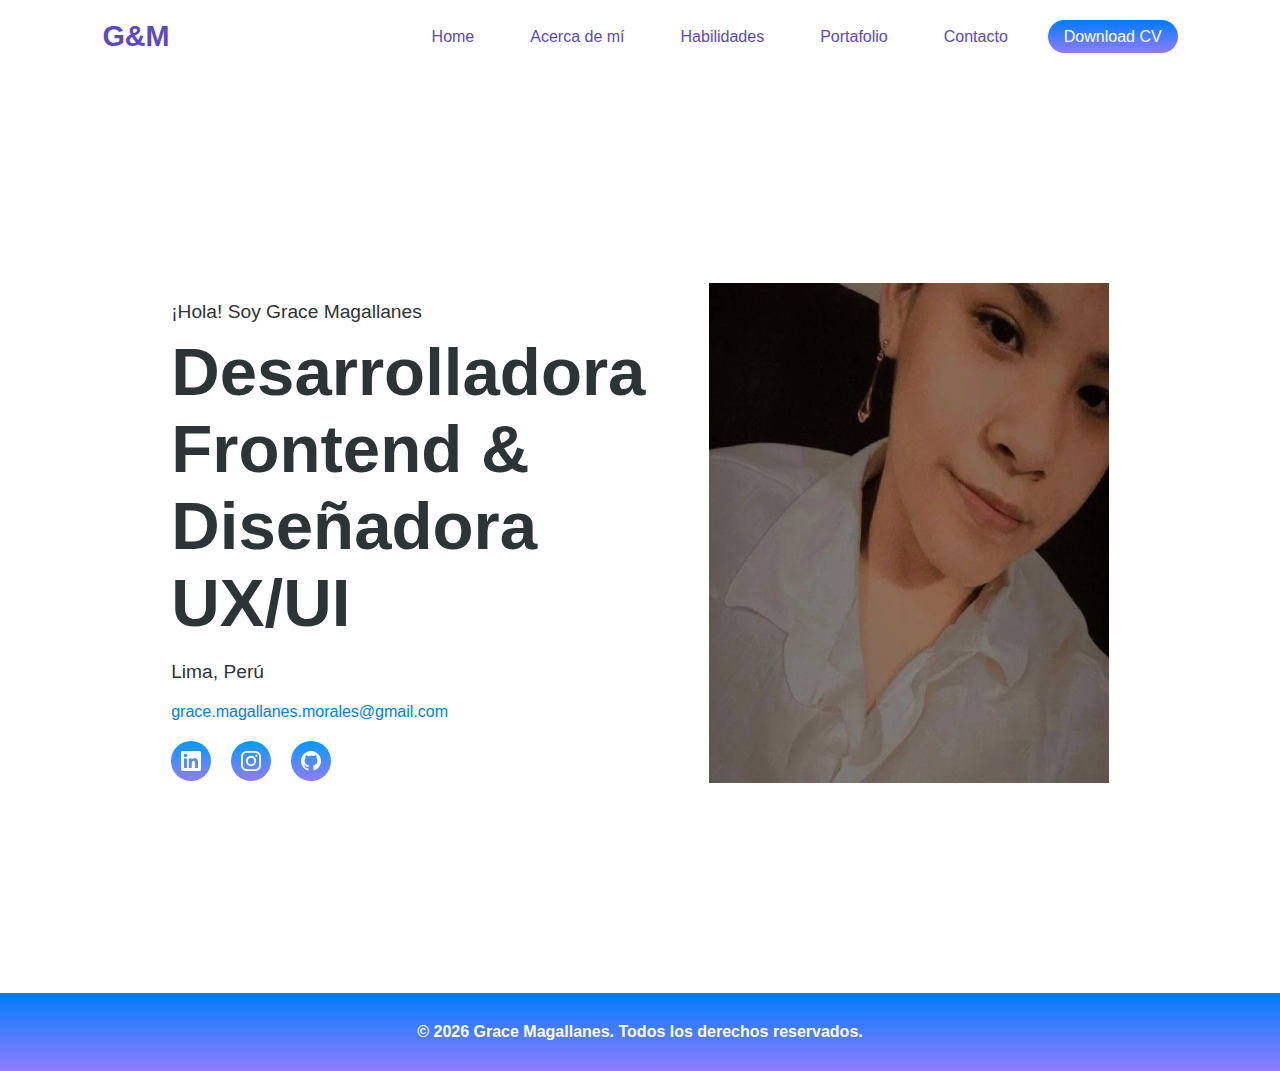
<file: index.html>
<!DOCTYPE html>
<html lang="es">
<head>
    <meta charset="UTF-8">
    <meta name="viewport" content="width=device-width, initial-scale=1.0">
    <title>Grace Magallanes - Desarrolladora Frontend y Diseñadora UX/UI en Lima</title>
    <meta name="description" content="Portafolio profesional de Grace Magallanes, desarrolladora Frontend y diseñadora UX/UI con experiencia en creación de interfaces web modernas y centradas en el usuario.">
    <meta name="keywords" content="desarrollador frontend, diseñador UX/UI, diseño web, desarrollo web, portafolio, Grace Magallanes, Lima, Perú">
    <meta name="author" content="Grace Magallanes">
    
    <!-- Open Graph / Social Media Meta Tags -->
    <meta property="og:title" content="Grace Magallanes - Desarrolladora Frontend y Diseñadora UX/UI">
    <meta property="og:description" content="Portafolio profesional de Grace Magallanes, especialista en desarrollo Frontend y diseño de experiencias de usuario.">
    <meta property="og:type" content="website">
    <meta property="og:url" content="https://www.tudominio.com">
    <!-- Preload de CSS -->
    <link rel="preload" href="CSS/style.css" as="style" onload="this.onload=null;this.rel='stylesheet'">
    <noscript><link rel="stylesheet" href="CSS/style.css"></noscript>
    
</head>
<body>
    <!-- Header con Navbar -->
    <header role="banner">
        <nav class="navbar" role="navigation" aria-label="Menú principal">
            <button class="hamburger-btn" aria-label="Menú" aria-expanded="false" aria-controls="menu-principal">
                <span class="hamburger-icon"></span>
            </button>
            <div class="logo" aria-label="Inicio">G&M</div>
            <ul class="menu" id="menu-principal">
                <li><a href="#" class="active" aria-current="page">Home</a></li>
                <li><a href="PAGES/Acercademi.html">Acerca de mí</a></li>
                <li><a href="PAGES/habilidades.html">Habilidades</a></li>
                <li><a href="PAGES/portafolio.html">Portafolio</a></li>
                <li><a href="PAGES/contacto.html">Contacto</a></li>
                <li><a href="#" class="btn-cv" download="CV-Grace-Magallanes.pdf">Download CV</a></li>
            </ul>
        </nav>
    </header>

    <!-- Sección Hero -->
    <main role="main">
        <section class="hero" aria-labelledby="hero-heading">
            <div class="hero-text">
                <p>¡Hola! Soy Grace Magallanes</p>
                <h1 id="hero-heading">Desarrolladora Frontend & Diseñadora UX/UI</h1>
                <p>Lima, Perú</p>
                <a href="mailto:grace.magallanes.morales@gmail.com" class="contact-info">grace.magallanes.morales@gmail.com</a>
                
                <div class="social-icons">
                    <a href="https://www.linkedin.com/in/grace-magallanes-morales-27a620215/" target="_blank" rel="noopener noreferrer" aria-label="Perfil de LinkedIn"><img src="ICONS/Linkedin.svg" alt="LinkedIn" width="32" height="32"></a>
                    <a href="#" target="_blank" rel="noopener noreferrer" aria-label="Perfil de Instagram"><img src="ICONS/Instagram.svg" alt="Instagram" width="32" height="32"></a>
                    <a href="#" target="_blank" rel="noopener noreferrer" aria-label="Perfil de GitHub"><img src="ICONS/Github.svg" alt="Github" width="32" height="32"></a>
                </div>
            </div>
            
            <div class="hero-image">
                <img src="IMAGENES/ImgPor.jpg" alt="Grace Magallanes, desarrolladora frontend y diseñadora UX/UI" width="400" height="500" loading="lazy">
            </div> 
        </section>
    </main>

    <!-- Footer -->
    <footer role="contentinfo">
        <p>© <span id="current-year">2025</span> Grace Magallanes. Todos los derechos reservados.</p>
    </footer>

    <script>
        document.addEventListener('DOMContentLoaded', function() {
            const hamburgerBtn = document.querySelector('.hamburger-btn');
            const menu = document.querySelector('.menu');

            hamburgerBtn.addEventListener('click', function() {
                const isExpanded = this.classList.toggle('active');
                this.setAttribute('aria-expanded', isExpanded);
                menu.classList.toggle('active');
            });
            
            // Actualizar año del copyright
            document.getElementById('current-year').textContent = new Date().getFullYear();
        });
    </script>
</body>
</html>
</file>
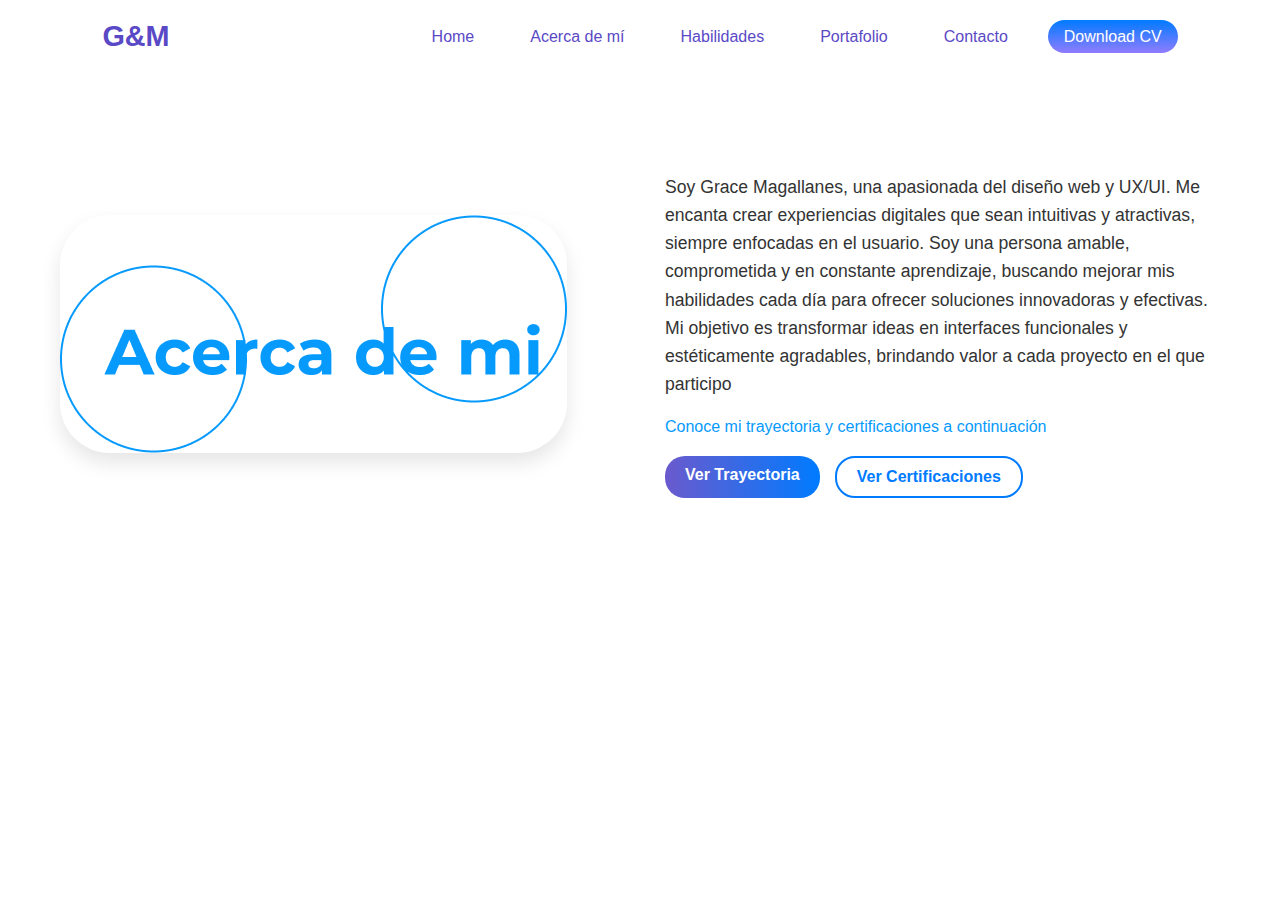
<file: PAGES/Acercademi.html>
<!DOCTYPE html>
<html lang="es">
<head>
    <meta charset="UTF-8">
    <meta name="viewport" content="width=device-width, initial-scale=1.0">
    <title>Portafolio Grace Magallanes</title>
    <meta name="description" content="Portafolio profesional">
    <meta name="keywords" content="HTML, CSS, JavaScript">
    <link rel="stylesheet" href="../CSS/style.css">
</head>
<body>
    <!--Estructura n°1-->
    <header>
        <nav class="navbar">
            <button class="hamburger-btn" aria-label="Menú">
                <span class="hamburger-icon"></span>
            </button>
            <div class="logo">G&M</div>
            <ul class="menu">
                <li><a href="../index.html" class="active">Home</a></li>
                <li><a href="Acercademi.html">Acerca de mí</a></li>
                <li><a href="habilidades.html">Habilidades</a></li>
                <li><a href="portafolio.html">Portafolio</a></li>
                <li><a href="contacto.html">Contacto</a></li>
                <li><a href="" class="btn-cv">Download CV</a></li>
            </ul>
        </nav>
    </header>

    <!--Estructura n°2-->
    <section class="about">
        <div class="about-image">
            <img src="../IMAGENES/about.png" alt="Acerca de mí">
        </div>

        <div class="about-text">
            <p>
                Soy Grace Magallanes, una apasionada del diseño web y UX/UI. Me encanta crear experiencias digitales que sean intuitivas y atractivas, siempre enfocadas en el usuario. Soy una persona amable, comprometida y en constante aprendizaje, buscando mejorar mis habilidades cada día para ofrecer soluciones innovadoras y efectivas. Mi objetivo es transformar ideas en interfaces funcionales y estéticamente agradables, brindando valor a cada proyecto en el que participo
            </p>

            <a href="#" class="about-link">Conoce mi trayectoria y certificaciones a continuación</a>

            <div class="about-buttons">
                <a href="#" class="btn-primary">Ver Trayectoria</a>
                <a href="#" class="btn-secondary">Ver Certificaciones</a>
            </div>
        </div>
    </section>
    <script>
        document.addEventListener('DOMContentLoaded', function() {
            const hamburgerBtn = document.querySelector('.hamburger-btn');
            const menu = document.querySelector('.menu');

            hamburgerBtn.addEventListener('click', function() {
                this.classList.toggle('active');
                menu.classList.toggle('active');
            });
        });
    </script>
</body>
</html>
</file>
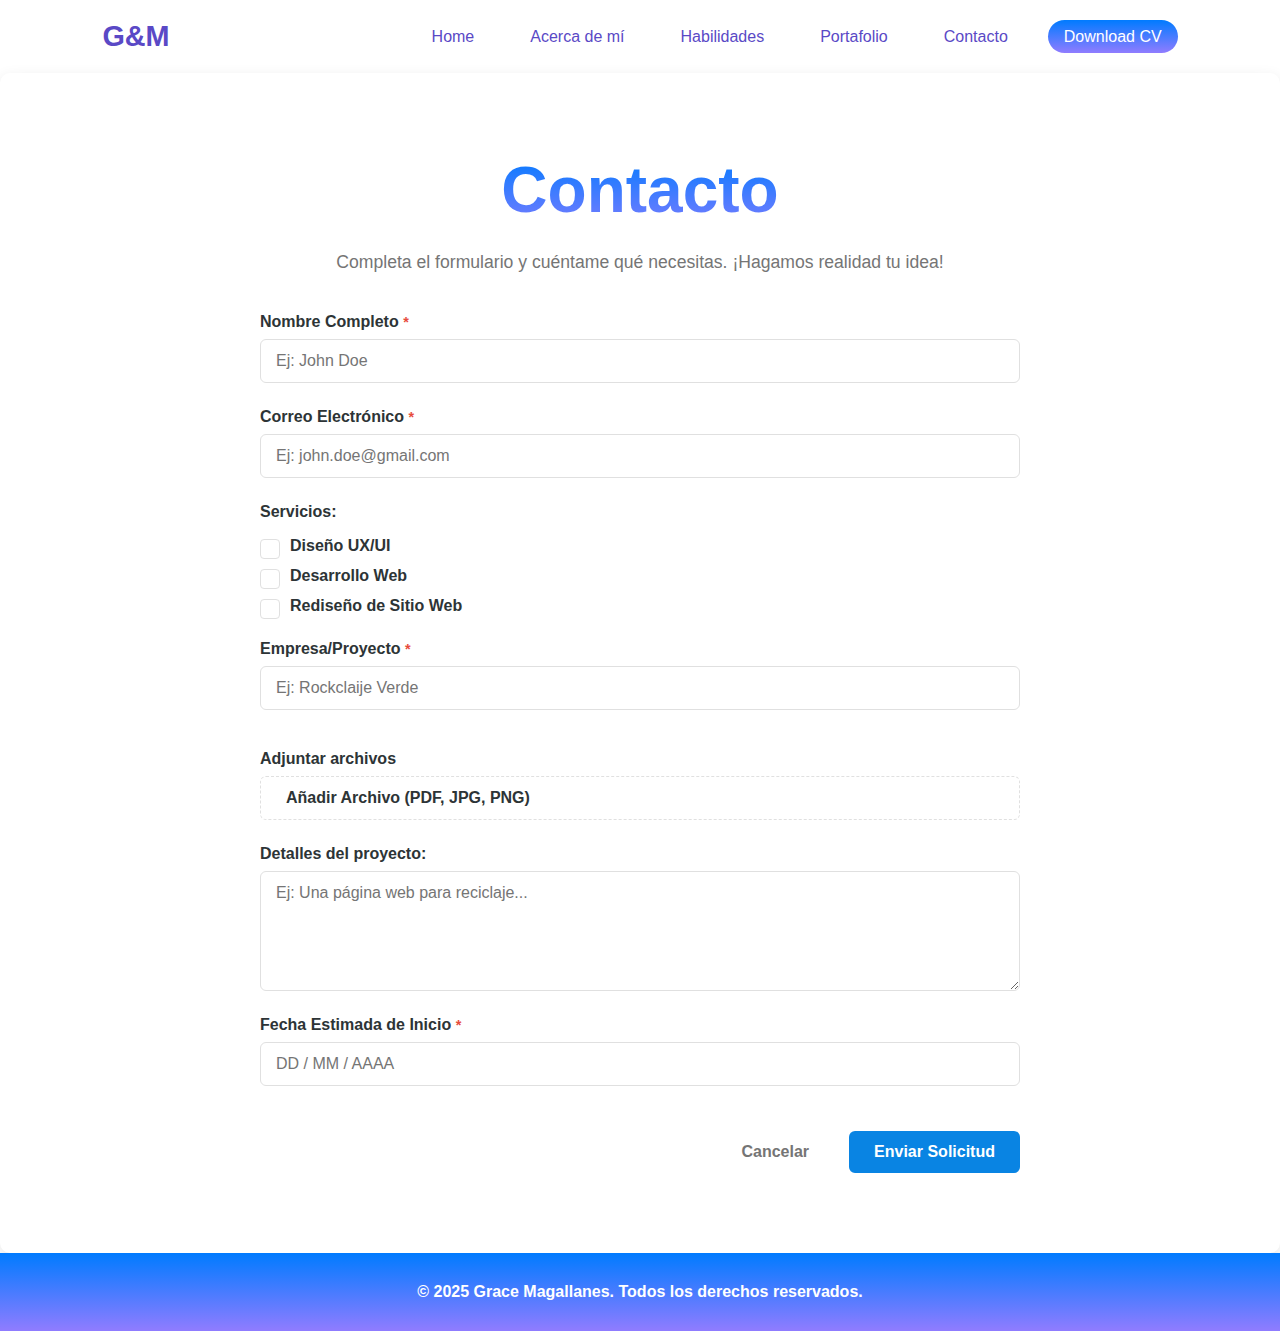
<file: PAGES/contacto.html>
<!DOCTYPE html>
<html lang="es">
<head>
    <meta charset="UTF-8">
    <meta name="viewport" content="width=device-width, initial-scale=1.0">
    <title>Portafolio Grace Magallanes</title>
    <meta name="description" content="Portafolio profesional">
    <meta name="keywords" content="HTML, CSS, JavaScript">
    <link rel="stylesheet" href="../CSS/style.css">
</head>
<body>
    <!--Estructura n°1-->
    <header>
        <nav class="navbar">
            <button class="hamburger-btn" aria-label="Menú">
                <span class="hamburger-icon"></span>
            </button>
            <div class="logo">G&M</div>
            <ul class="menu">
                <li><a href="../index.html" class="active">Home</a></li>
                <li><a href="Acercademi.html">Acerca de mí</a></li>
                <li><a href="habilidades.html">Habilidades</a></li>
                <li><a href="portafolio.html">Portafolio</a></li>
                <li><a href="contacto.html">Contacto</a></li>
                <li><a href="" class="btn-cv">Download CV</a></li>
            </ul>
        </nav>
    </header>
    <!--Estructura n°2-->
    <section class="contact-section">
        <div class="container1">
            <h1 class="por">Contacto</h1>
            <p class="section-subtitle">Completa el formulario y cuéntame qué necesitas. ¡Hagamos realidad tu idea!</p>
            
            <form class="contact-form">
                <!-- Campo Nombre -->
                <div class="form-group">
                    <label for="name">Nombre Completo <span class="required">*</span></label>
                    <input type="text" id="name" placeholder="Ej: John Doe" required>
                </div>
                
                <!-- Campo Email -->
                <div class="form-group">
                    <label for="email">Correo Electrónico <span class="required">*</span></label>
                    <input type="email" id="email" placeholder="Ej: john.doe@gmail.com" required>
                </div>
                
                <!-- Checkbox Servicios -->
                <div class="form-group">
                    <label>Servicios:</label>
                    <div class="checkbox-group">
                        <label class="checkbox-label">
                            <input type="checkbox" name="services" value="ux-ui">
                            <span class="checkmark"></span>
                            Diseño UX/UI
                        </label>
                        <label class="checkbox-label">
                            <input type="checkbox" name="services" value="web-dev">
                            <span class="checkmark"></span>
                            Desarrollo Web
                        </label>
                        <label class="checkbox-label">
                            <input type="checkbox" name="services" value="redesign">
                            <span class="checkmark"></span>
                            Rediseño de Sitio Web
                        </label>
                    </div>
                </div>
                
                <!-- Campo Empresa -->
                <div class="form-group">
                    <label for="company">Empresa/Proyecto <span class="required">*</span></label>
                    <input type="text" id="company" placeholder="Ej: Rockclaije Verde">
                </div>
                
                <!-- Adjuntar archivos -->
                <div class="form-group file-upload">
                    <label>Adjuntar archivos</label>
                    <label for="file" class="file-input-label">
                        <i class="fas fa-paperclip"></i> Añadir Archivo (PDF, JPG, PNG)
                        <input type="file" id="file" accept=".pdf,.jpg,.png" multiple>
                    </label>
                </div>
                
                <!-- Campo Detalles -->
                <div class="form-group">
                    <label for="details">Detalles del proyecto:</label>
                    <textarea id="details" placeholder="Ej: Una página web para reciclaje..."></textarea>
                </div>
                
                <!-- Campo Fecha -->
                <div class="form-group">
                    <label for="date">Fecha Estimada de Inicio <span class="required">*</span></label>
                    <input type="text" id="date" placeholder="DD / MM / AAAA" onfocus="(this.type='date')">
                </div>
                
                <!-- Botones -->
                <div class="form-buttons">
                    <button type="button" class="btn cancel-btn">Cancelar</button>
                    <button type="submit" class="btn submit-btn">Enviar Solicitud</button>
                </div>
            </form>
        </div>
    </section>
    <footer>
        <p>© 2025 Grace Magallanes. Todos los derechos reservados.</p>
    </footer>
    <script>
        document.addEventListener('DOMContentLoaded', function() {
            const hamburgerBtn = document.querySelector('.hamburger-btn');
            const menu = document.querySelector('.menu');

            hamburgerBtn.addEventListener('click', function() {
                this.classList.toggle('active');
                menu.classList.toggle('active');
            });
        });
    </script>
</body>
</html>
</file>
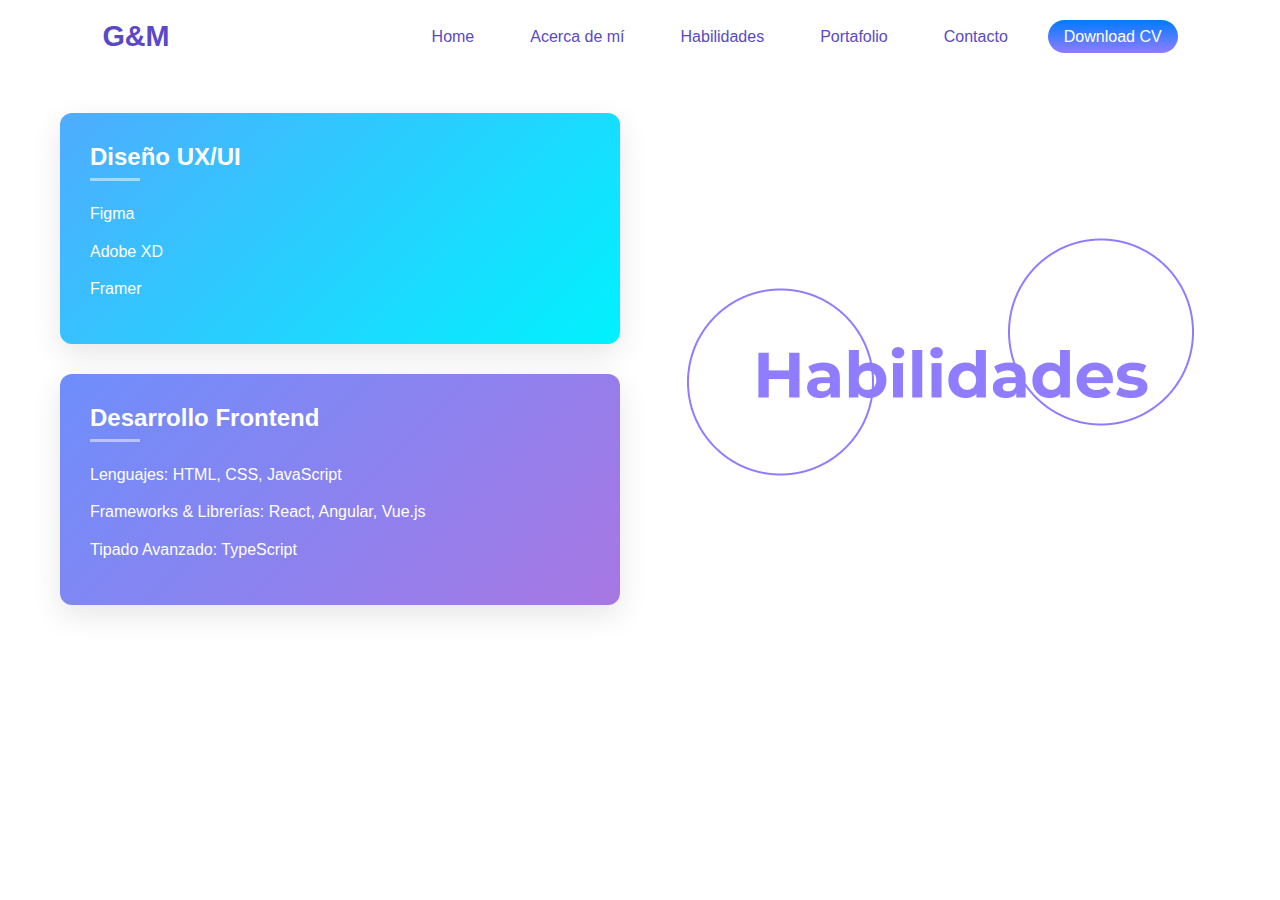
<file: PAGES/habilidades.html>
<!DOCTYPE html>
<html lang="es">
<head>
    <meta charset="UTF-8">
    <meta name="viewport" content="width=device-width, initial-scale=1.0">
    <title>Portafolio Grace Magallanes</title>
    <meta name="description" content="Portafolio profesional">
    <meta name="keywords" content="HTML, CSS, JavaScript">
    <link rel="stylesheet" href="../CSS/style.css">
</head>
<body>
    <!--Estructura n°1-->
    <header>
        <nav class="navbar">
            <button class="hamburger-btn" aria-label="Menú">
                <span class="hamburger-icon"></span>
            </button>
            <div class="logo">G&M</div>
            <ul class="menu">
                <li><a href="../index.html" class="active">Home</a></li>
                <li><a href="Acercademi.html">Acerca de mí</a></li>
                <li><a href="habilidades.html">Habilidades</a></li>
                <li><a href="portafolio.html">Portafolio</a></li>
                <li><a href="contacto.html">Contacto</a></li>
                <li><a href="" class="btn-cv">Download CV</a></li>
            </ul>
        </nav>
    </header>
    <!--Estructura n°2-->
    <section class="skills">
        <div class="skills-content">
            <div class="skill-box ux-ui">
                <h3>Diseño UX/UI</h3>
                <p>Figma</p>
                <p>Adobe XD</p>
                <p>Framer</p>
            </div>
            <div class="skill-box frontend">
                <h3>Desarrollo Frontend</h3>
                <p>Lenguajes: HTML, CSS, JavaScript</p>
                <p>Frameworks & Librerías: React, Angular, Vue.js</p>
                <p>Tipado Avanzado: TypeScript</p>
            </div>
        </div>
        <div class="skills-title">
            <div class="about-image">
                <img src="../IMAGENES/habilidades.png" alt="Acerca de mí">
            </div>
        </div>
    </section>
    <script>
        document.addEventListener('DOMContentLoaded', function() {
            const hamburgerBtn = document.querySelector('.hamburger-btn');
            const menu = document.querySelector('.menu');

            hamburgerBtn.addEventListener('click', function() {
                this.classList.toggle('active');
                menu.classList.toggle('active');
            });
        });
    </script>
</body>
</html>
</file>
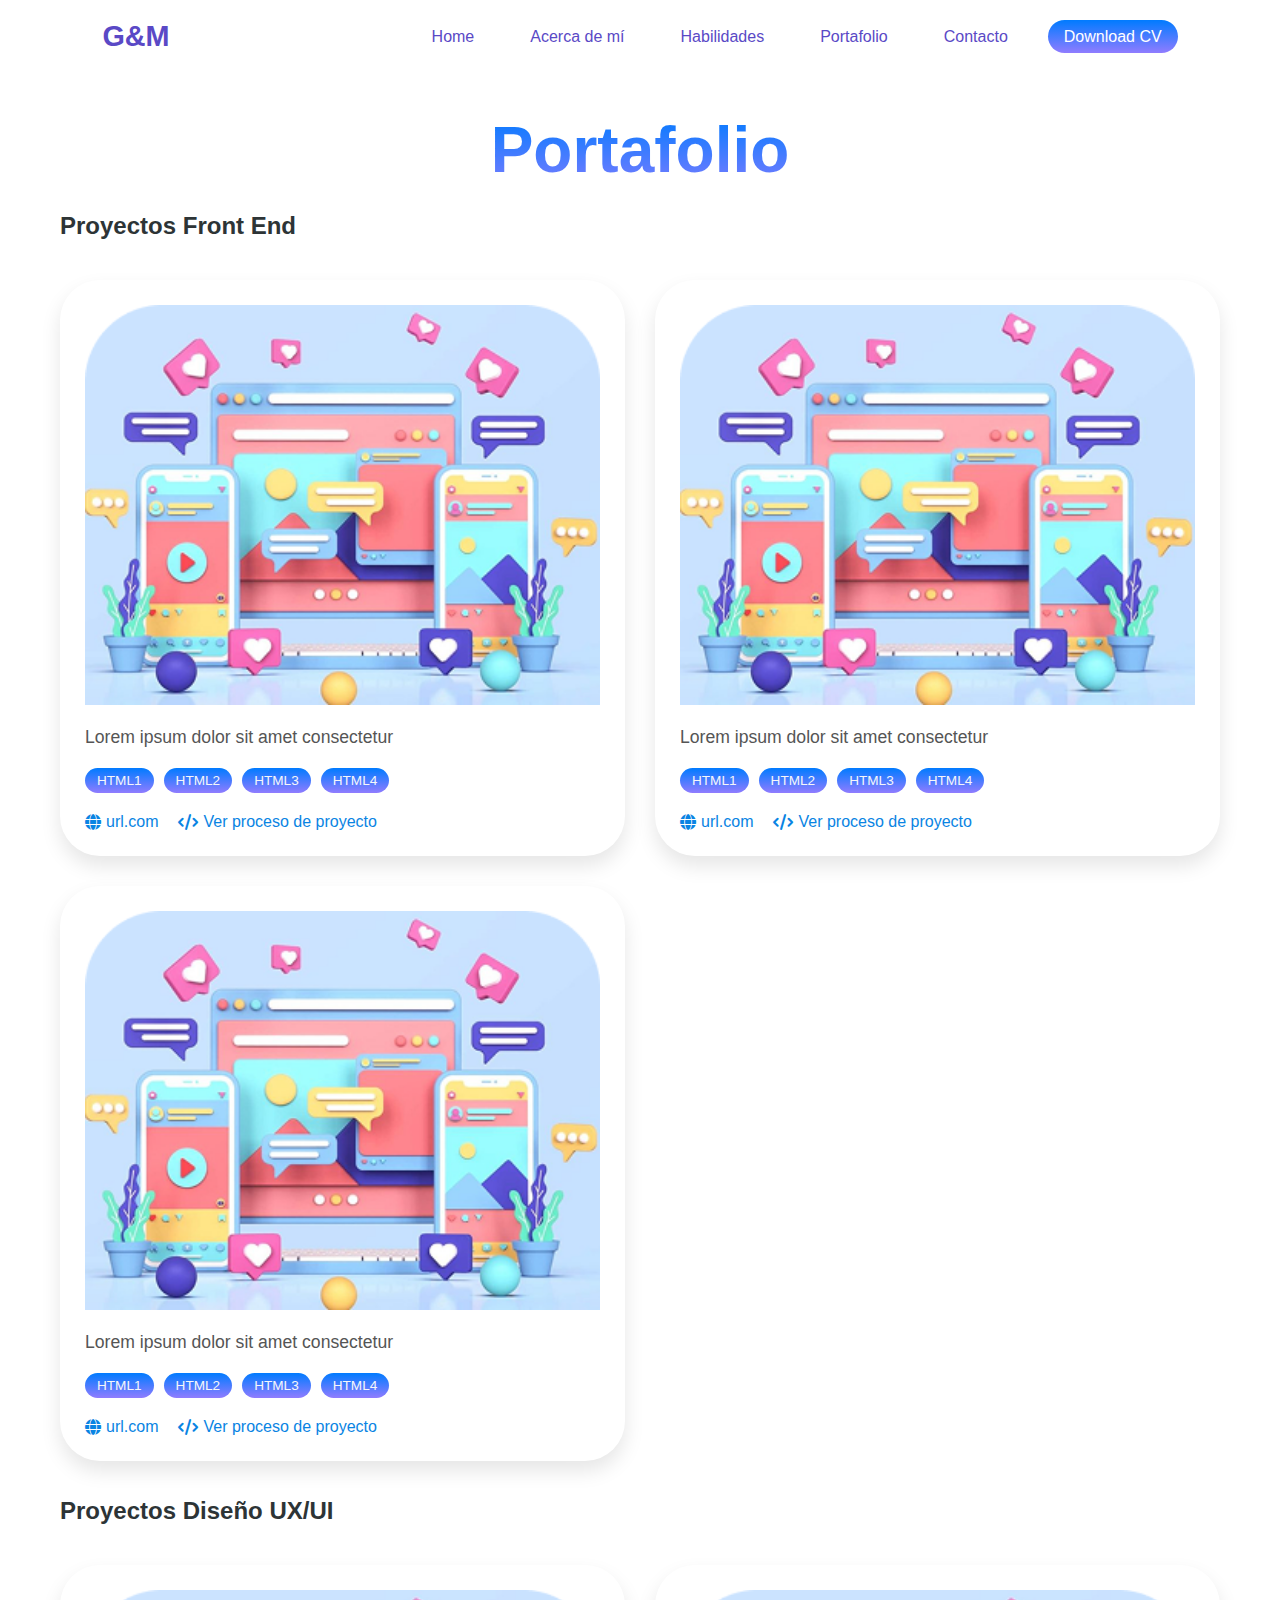
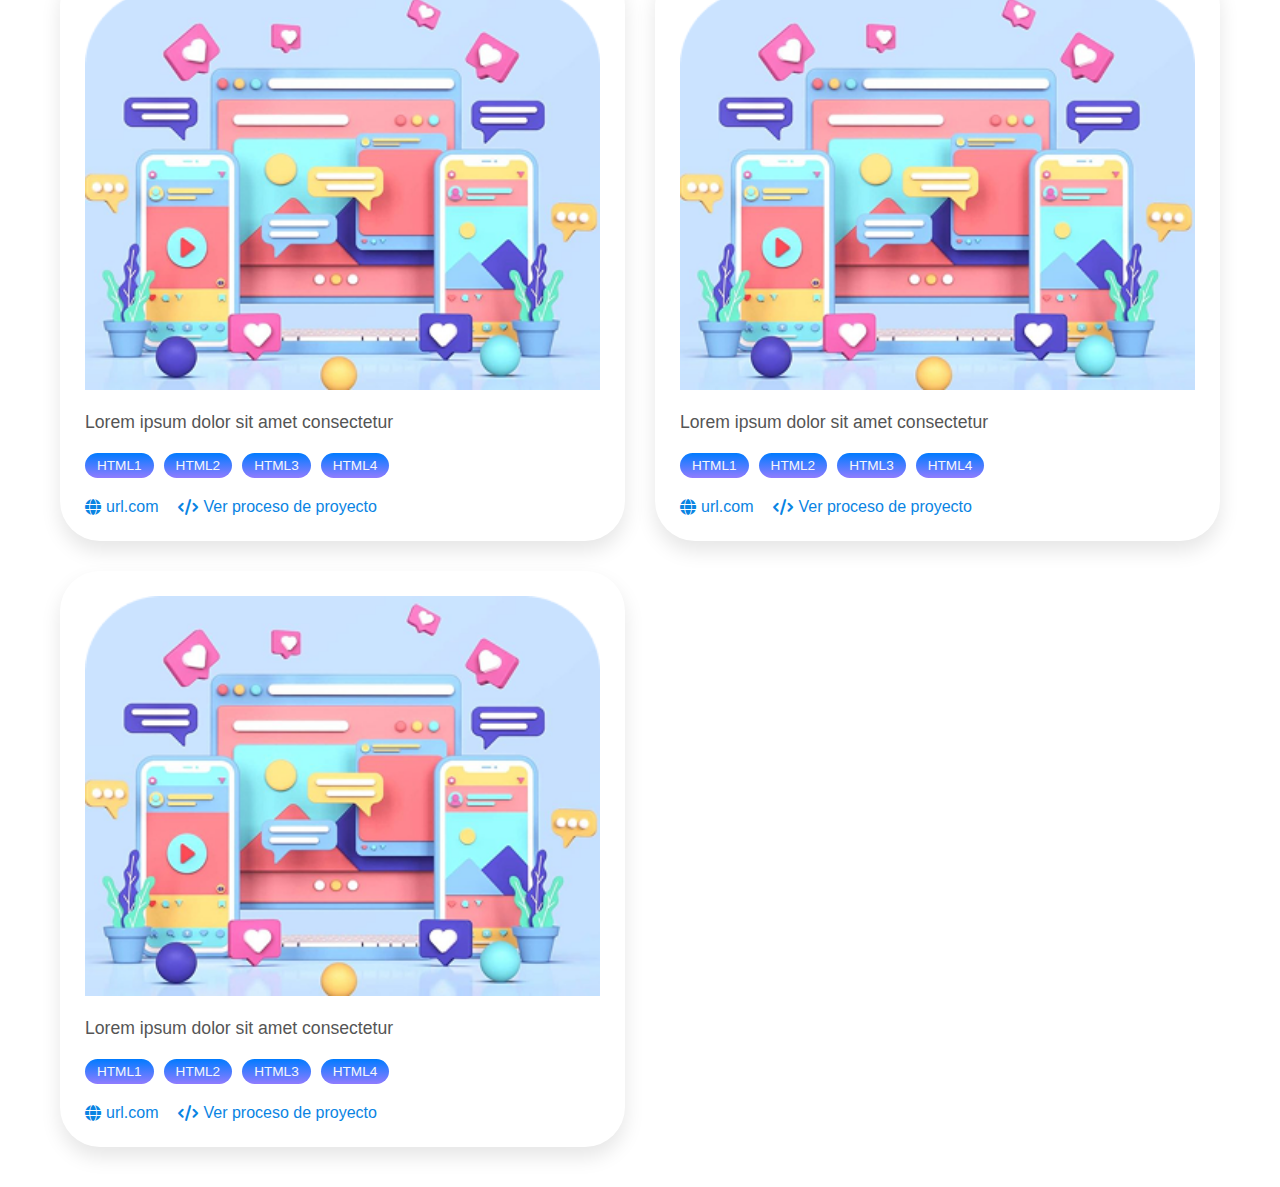
<file: PAGES/portafolio.html>
<!DOCTYPE html>
<html lang="es">
<head>
    <meta charset="UTF-8">
    <meta name="viewport" content="width=device-width, initial-scale=1.0">
    <title>Portafolio Grace Magallanes</title>
    <meta name="description" content="Portafolio profesional">
    <meta name="keywords" content="HTML, CSS, JavaScript">
    <link rel="stylesheet" href="../CSS/style.css">
    <link rel="stylesheet" href="https://cdnjs.cloudflare.com/ajax/libs/font-awesome/6.0.0-beta3/css/all.min.css">
</head>
<body>
    <!--Estructura n°1-->
    <header>
        <nav class="navbar">
            <button class="hamburger-btn" aria-label="Menú">
                <span class="hamburger-icon"></span>
            </button>
            <div class="logo">G&M</div>
            <ul class="menu">
                <li><a href="../index.html" class="active">Home</a></li>
                <li><a href="Acercademi.html">Acerca de mí</a></li>
                <li><a href="habilidades.html">Habilidades</a></li>
                <li><a href="portafolio.html">Portafolio</a></li>
                <li><a href="contacto.html">Contacto</a></li>
                <li><a href="" class="btn-cv">Download CV</a></li>
            </ul>
        </nav>
    </header>
    <!--Estructura n°2-->
    <section class="portfolio">
        <div class="container">
            <h1 class="por">Portafolio</h1>
            <h2 class="proyectFr">Proyectos Front End</h2>
            <div class="projects-grid">
                <!-- Proyecto 1 -->
                <div class="project-card">
                    <div class="project-content">
                        <img src="../IMAGENES/Rectangle 4.png" alt="">
                        <br>
                        <br>
                        <p class="project-description">Lorem ipsum dolor sit amet consectetur</p>
                        <div class="tech-tags">
                            <span>HTML1</span>
                            <span>HTML2</span>
                            <span>HTML3</span>
                            <span>HTML4</span>
                        </div>
                        <div class="project-links">
                            <div class="url">
                                <a href="#" target="_blank"><i class="fas fa-globe"></i>url.com</a>
                            </div>
                            <div class="ver">
                                <a href="#" target="_blank"><i class="fas fa-code"></i>Ver proceso de proyecto</a>
                            </div>
                        </div>
                    </div>
                </div>
                <div class="project-card">
                    <div class="project-content">
                        <img src="../IMAGENES/Rectangle 4.png" alt="">
                        <br>
                        <br>
                        <p class="project-description">Lorem ipsum dolor sit amet consectetur</p>
                        <div class="tech-tags">
                            <span>HTML1</span>
                            <span>HTML2</span>
                            <span>HTML3</span>
                            <span>HTML4</span>
                        </div>
                        <div class="project-links">
                            <div class="url">
                                <a href="#" target="_blank"><i class="fas fa-globe"></i>url.com</a>
                            </div>
                            <div class="ver">
                                <a href="#" target="_blank"><i class="fas fa-code"></i>Ver proceso de proyecto</a>
                            </div>
                        </div>
                    </div>
                </div>
                <div class="project-card">
                    <div class="project-content">
                        <img src="../IMAGENES/Rectangle 4.png" alt="">
                        <br>
                        <br>
                        <p class="project-description">Lorem ipsum dolor sit amet consectetur</p>
                        <div class="tech-tags">
                            <span>HTML1</span>
                            <span>HTML2</span>
                            <span>HTML3</span>
                            <span>HTML4</span>
                        </div>
                        <div class="project-links">
                            <div class="url">
                                <a href="#" target="_blank"><i class="fas fa-globe"></i>url.com</a>
                            </div>
                            <div class="ver">
                                <a href="#" target="_blank"><i class="fas fa-code"></i>Ver proceso de proyecto</a>
                            </div>
                        </div>
                    </div>
                </div>
                
            </div>
            <br>
            <br>
            <h2 class="proyectFr">Proyectos Diseño UX/UI</h2>
            <div class="projects-grid">
                <!-- Proyecto 1 -->
                <div class="project-card">
                    <div class="project-content">
                        <img src="../IMAGENES/Rectangle 4.png" alt="">
                        <br>
                        <br>
                        <p class="project-description">Lorem ipsum dolor sit amet consectetur</p>
                        <div class="tech-tags">
                            <span>HTML1</span>
                            <span>HTML2</span>
                            <span>HTML3</span>
                            <span>HTML4</span>
                        </div>
                        <div class="project-links">
                            <div class="url">
                                <a href="#" target="_blank"><i class="fas fa-globe"></i>url.com</a>
                            </div>
                            <div class="ver">
                                <a href="#" target="_blank"><i class="fas fa-code"></i>Ver proceso de proyecto</a>
                            </div>
                        </div>
                    </div>
                </div>
                <div class="project-card">
                    <div class="project-content">
                        <img src="../IMAGENES/Rectangle 4.png" alt="">
                        <br>
                        <br>
                        <p class="project-description">Lorem ipsum dolor sit amet consectetur</p>
                        <div class="tech-tags">
                            <span>HTML1</span>
                            <span>HTML2</span>
                            <span>HTML3</span>
                            <span>HTML4</span>
                        </div>
                        <div class="project-links">
                            <div class="url">
                                <a href="#" target="_blank"><i class="fas fa-globe"></i>url.com</a>
                            </div>
                            <div class="ver">
                                <a href="#" target="_blank"><i class="fas fa-code"></i>Ver proceso de proyecto</a>
                            </div>
                        </div>
                    </div>
                </div>
                <div class="project-card">
                    <div class="project-content">
                        <img src="../IMAGENES/Rectangle 4.png" alt="">
                        <br>
                        <br>
                        <p class="project-description">Lorem ipsum dolor sit amet consectetur</p>
                        <div class="tech-tags">
                            <span>HTML1</span>
                            <span>HTML2</span>
                            <span>HTML3</span>
                            <span>HTML4</span>
                        </div>
                        <div class="project-links">
                            <div class="url">
                                <a href="#" target="_blank"><i class="fas fa-globe"></i>url.com</a>
                            </div>
                            <div class="ver">
                                <a href="#" target="_blank"><i class="fas fa-code"></i>Ver proceso de proyecto</a>
                            </div>
                        </div>
                    </div>
                </div>
                
            </div>
        </div>
    </section>
    <script>
        document.addEventListener('DOMContentLoaded', function() {
            const hamburgerBtn = document.querySelector('.hamburger-btn');
            const menu = document.querySelector('.menu');

            hamburgerBtn.addEventListener('click', function() {
                this.classList.toggle('active');
                menu.classList.toggle('active');
            });
        });
    </script>
</body>
</html>
</file>
<file: CSS/style.css>
:root {
  --primary-color: #2d3436;
  --secondary-color: #0984e3;
  --accent-color: #00cec9;
  --text-color: #2d3436;
  --light-bg: #f5f6fa;
  --card-shadow: 0 10px 20px rgba(0, 0, 0, 0.1);
  --medium-gray: #e0e0e0;
  --dark-gray: #757575;
  --error-color: #e74c3c;
  --success-color: #2ecc71;
  --box-shadow: 0 5px 15px rgba(0, 0, 0, 0.1);
}

* {
  margin: 0;
  padding: 0;
  box-sizing: border-box;
  font-family: "Montserrat", sans-serif;
}

body {
  color: #2d3436;
}

.navbar {
  display: flex;
  justify-content: space-between;
  align-items: center;
  padding: 1rem 2rem;
  position: relative;
}
.navbar .menu {
  display: flex;
  list-style: none;
  margin-left: auto;
}
.navbar .menu li {
  margin-right: 1.5rem;
}
.navbar .menu li:last-child {
  margin-right: 0;
}
.navbar .menu li a {
  color: #5a49c6;
  text-decoration: none;
  font-weight: 500;
  padding: 0.5rem 1rem;
  transition: all 0.3s ease;
}
.navbar .menu li a:hover {
  color: #3498db;
  font-weight: 700;
}
.navbar .logo {
  color: #5a49c6;
  font-size: 1.8rem;
  font-weight: bold;
  order: -1;
}
.navbar .btn-cv {
  background: linear-gradient(180deg, rgb(0, 123, 255) 0%, rgb(144, 124, 255) 100%);
  border-radius: 30px;
  padding: 0.5rem 1rem !important;
  color: white !important;
}
.navbar .btn-cv:hover {
  background-color: #2980b9;
}
.navbar .hamburger-btn {
  display: none;
  background: none;
  border: none;
  cursor: pointer;
  padding: 0.5rem;
  order: 1;
}
.navbar .hamburger-btn .hamburger-icon {
  display: block;
  width: 25px;
  height: 3px;
  background-color: #5a49c6;
  position: relative;
  transition: all 0.3s ease;
}
.navbar .hamburger-btn .hamburger-icon::before, .navbar .hamburger-btn .hamburger-icon::after {
  content: "";
  position: absolute;
  width: 25px;
  height: 3px;
  background-color: #5a49c6;
  transition: all 0.3s ease;
}
.navbar .hamburger-btn .hamburger-icon::before {
  top: -8px;
}
.navbar .hamburger-btn .hamburger-icon::after {
  top: 8px;
}
.navbar .hamburger-btn.active .hamburger-icon {
  background-color: transparent;
}
.navbar .hamburger-btn.active .hamburger-icon::before {
  transform: rotate(45deg);
  top: 0;
}
.navbar .hamburger-btn.active .hamburger-icon::after {
  transform: rotate(-45deg);
  top: 0;
}

.hero {
  width: 100%;
  display: flex;
  justify-content: center;
  align-items: center;
  background-repeat: no-repeat;
  padding: 0 60px;
}
.hero .hero-text {
  width: 50%;
}
.hero .hero-text h1 {
  font-size: 4.2rem;
}
.hero .hero-text p {
  padding: 10px 0;
  font-size: 1.2rem;
  margin-top: 10px;
}
.hero .contact-info {
  color: #007BFF;
  text-decoration: none;
  display: block;
  margin-top: 10px;
}
.hero .social-icons {
  margin-top: 20px;
  display: flex;
  gap: 20px;
}
.hero .social-icons a img {
  width: 40px;
  height: 40px;
  transition: transform 0.3s;
}
.hero .social-icons a img:hover {
  transform: scale(1.1);
}
.hero .hero-image {
  display: flex;
  justify-content: center;
  align-items: center;
  height: 800px;
}
.hero .hero-image img {
  max-width: 100%;
  max-height: 100%;
}

.about {
  width: 100%;
  height: 100%;
  display: flex;
  align-items: center;
  max-width: 1200px;
  margin: 80px auto;
  padding: 20px;
  gap: 50px;
}
.about .about-image {
  flex: 1;
}
.about .about-image img {
  max-width: 100%;
  height: auto;
  border-radius: 50px;
  box-shadow: 0 10px 20px rgba(0, 0, 0, 0.1);
}
.about .about-text {
  flex: 1;
  max-width: 600px;
  color: #333;
}
.about .about-text p {
  font-size: 1.1rem;
  line-height: 1.6;
}
.about .about-link {
  display: block;
  color: #069AFC;
  text-decoration: none;
  margin-top: 20px;
}
.about .about-link:hover {
  text-decoration: underline;
}
.about .about-buttons {
  margin-top: 20px;
  display: flex;
  gap: 15px;
}

.btn-primary,
.btn-secondary {
  text-decoration: none;
  padding: 10px 20px;
  border-radius: 20px;
  font-weight: bold;
  display: inline-block;
  text-align: center;
  transition: 0.3s;
}

.btn-primary {
  background: linear-gradient(to right, #6A5ACD, #007BFF);
  color: white;
}
.btn-primary:hover {
  background: linear-gradient(to right, #5a49c6, #0056b3);
}

.btn-secondary {
  background: white;
  color: #007BFF;
  border: 2px solid #007BFF;
}
.btn-secondary:hover {
  background: #007BFF;
  color: white;
}

.skills {
  display: flex;
  max-width: 1200px;
  margin: 0 auto;
  padding: 40px 20px;
  gap: 40px;
  align-items: center;
}
.skills .skills-content {
  flex: 1;
  display: flex;
  flex-direction: column;
  gap: 30px;
}
.skills .skill-box {
  padding: 30px;
  border-radius: 12px;
  box-shadow: 0 10px 30px rgba(0, 0, 0, 0.1);
  transition: transform 0.3s ease, box-shadow 0.3s ease;
}
.skills .skill-box:hover {
  transform: translateY(-5px);
  box-shadow: 0 15px 35px rgba(0, 0, 0, 0.15);
}
.skills .skill-box.ux-ui {
  background: linear-gradient(135deg, #4facfe, #00f2fe);
  color: white;
}
.skills .skill-box.frontend {
  background: linear-gradient(135deg, #6e8efb, #a777e3);
  color: white;
}
.skills .skill-box h3 {
  font-size: 24px;
  margin-bottom: 20px;
  font-weight: 600;
  position: relative;
  padding-bottom: 10px;
}
.skills .skill-box h3::after {
  content: "";
  position: absolute;
  bottom: 0;
  left: 0;
  width: 50px;
  height: 3px;
  background-color: rgba(255, 255, 255, 0.5);
}
.skills .skill-box p {
  margin: 12px 0;
  font-size: 16px;
  line-height: 1.6;
}
.skills .skills-title {
  flex: 1;
  display: flex;
  justify-content: center;
}

.por {
  font-size: 4rem;
  font-weight: 700;
  margin-bottom: 10px;
  background: linear-gradient(180deg, rgb(0, 123, 255) 0%, rgb(144, 124, 255) 100%);
  -webkit-background-clip: text;
  text-align: center;
  background-clip: text;
  color: transparent;
  padding-bottom: 15px;
}

.proyectFr {
  font-size: 1.5rem;
  margin-bottom: 40px;
  color: #2d3436;
  text-align: left;
  font-weight: 600;
  position: relative;
}

.container {
  max-width: 1200px;
  margin: 0 auto;
  padding: 40px 20px;
}

.projects-grid {
  display: grid;
  grid-template-columns: repeat(auto-fill, minmax(350px, 1fr));
  gap: 30px;
  margin-top: 40px;
}

.project-card {
  background: white;
  border-radius: 40px;
  overflow: hidden;
  box-shadow: 0 10px 20px rgba(0, 0, 0, 0.1);
  transition: transform 0.3s ease, box-shadow 0.3s ease;
}
.project-card:hover {
  transform: translateY(-10px);
  box-shadow: 0 15px 30px rgba(0, 0, 0, 0.15);
}
.project-card .project-content {
  padding: 25px;
}
.project-card .project-content img {
  width: 100%;
}
.project-card .project-description {
  font-size: 1.1rem;
  margin-bottom: 20px;
  color: #555;
}
.project-card .tech-tags {
  display: flex;
  flex-wrap: wrap;
  gap: 10px;
  margin-bottom: 20px;
}
.project-card .tech-tags span {
  background: linear-gradient(180deg, rgb(0, 123, 255) 0%, rgb(144, 124, 255) 100%);
  padding: 5px 12px;
  border-radius: 20px;
  font-size: 0.85rem;
  font-weight: 600;
  color: #f5f6fa;
  font-weight: 100;
}
.project-card .project-links {
  display: flex;
  gap: 20px;
  margin-top: 15px;
}
.project-card .project-links a {
  display: flex;
  align-items: center;
  gap: 5px;
  color: #0984e3;
  text-decoration: none;
  font-weight: 500;
  transition: color 0.3s ease;
}
.project-card .project-links a:hover {
  color: #00cec9;
}
.project-card .project-links a i {
  font-size: 1rem;
}

.container1 {
  max-width: 800px;
  margin: 0 auto;
  padding: 40px 20px;
}

.contact-section {
  background-color: white;
  border-radius: 10px;
  box-shadow: 0 5px 15px rgba(0, 0, 0, 0.1);
  padding: 40px 0;
}

.section-title {
  font-size: 2.5rem;
  color: #2d3436;
  text-align: center;
  margin-bottom: 10px;
}

.section-subtitle {
  text-align: center;
  color: #757575;
  margin-bottom: 40px;
  font-size: 1.1rem;
}

.contact-form {
  display: flex;
  flex-direction: column;
  gap: 25px;
  border: none;
}

.form-group {
  display: flex;
  flex-direction: column;
  gap: 8px;
}
.form-group label {
  font-weight: 600;
  color: #2d3436;
}

.required {
  color: #e74c3c;
  font-size: 0.9rem;
}

input[type=text],
input[type=email],
input[type=date],
textarea {
  padding: 12px 15px;
  border: 1px solid #e0e0e0;
  border-radius: 6px;
  font-size: 1rem;
  transition: border 0.3s ease;
}
input[type=text]:focus,
input[type=email]:focus,
input[type=date]:focus,
textarea:focus {
  outline: none;
  border-color: #0984e3;
  box-shadow: 0 0 0 2px rgba(9, 132, 227, 0.2);
}

textarea {
  min-height: 120px;
  resize: vertical;
}

.checkbox-group {
  display: flex;
  flex-direction: column;
  gap: 12px;
  margin-top: 8px;
}

.checkbox-label {
  display: flex;
  align-items: center;
  position: relative;
  padding-left: 30px;
  cursor: pointer;
  user-select: none;
}
.checkbox-label input {
  position: absolute;
  opacity: 0;
  cursor: pointer;
  height: 0;
  width: 0;
}
.checkbox-label .checkmark {
  position: absolute;
  left: 0;
  top: 2px;
  height: 20px;
  width: 20px;
  background-color: white;
  border: 1px solid #e0e0e0;
  border-radius: 4px;
  transition: all 0.3s ease;
}
.checkbox-label:hover input ~ .checkmark {
  border-color: #0984e3;
}
.checkbox-label input:checked ~ .checkmark {
  background-color: #0984e3;
  border-color: #0984e3;
}
.checkbox-label .checkmark:after {
  content: "";
  position: absolute;
  display: none;
}
.checkbox-label input:checked ~ .checkmark:after {
  display: block;
}
.checkbox-label .checkmark:after {
  left: 7px;
  top: 3px;
  width: 5px;
  height: 10px;
  border: solid white;
  border-width: 0 2px 2px 0;
  transform: rotate(45deg);
}

.file-upload {
  margin-top: 15px;
}

.file-input-label {
  display: flex;
  align-items: center;
  gap: 10px;
  padding: 12px 15px;
  background-color: var(--light-gray);
  border: 1px dashed #e0e0e0;
  border-radius: 6px;
  cursor: pointer;
  transition: all 0.3s ease;
}
.file-input-label:hover {
  background-color: #e8f4fd;
  border-color: #0984e3;
}
.file-input-label i {
  color: #0984e3;
}

input[type=file] {
  display: none;
}

.form-buttons {
  display: flex;
  justify-content: flex-end;
  gap: 15px;
  margin-top: 20px;
}

.btn {
  padding: 12px 25px;
  border: none;
  border-radius: 6px;
  font-size: 1rem;
  font-weight: 600;
  cursor: pointer;
  transition: all 0.3s ease;
}

.cancel-btn {
  background-color: var(--light-gray);
  color: #757575;
}
.cancel-btn:hover {
  background-color: #e0e0e0;
}

.submit-btn {
  background-color: #0984e3;
  color: white;
}
.submit-btn:hover {
  background-color: #0a7ac4;
  transform: translateY(-2px);
  box-shadow: 0 4px 8px rgba(9, 132, 227, 0.3);
}

footer {
  width: 100%;
  bottom: 0;
  text-align: center;
  padding: 30px;
  background: linear-gradient(180deg, rgb(0, 123, 255) 0%, rgb(144, 124, 255) 100%);
  color: white;
}
footer p {
  font-weight: 600;
}

@media (min-width: 768px) {
  .navbar {
    flex-wrap: nowrap;
    padding: 20px 8%;
  }
  .menu {
    width: auto;
    margin-top: 0;
    justify-content: flex-end;
  }
  .btn-cv {
    margin-top: 0;
  }
  .hero {
    flex-direction: row;
    text-align: left;
    padding: 60px 8%;
  }
  .hero-text {
    width: 50%;
    margin-bottom: 0;
  }
  .hero-text h1 {
    font-size: 3rem;
  }
  .social-icons {
    justify-content: flex-start;
  }
  .about {
    flex-direction: row;
    gap: 50px;
  }
  .about-buttons {
    flex-direction: row;
  }
  .projects-grid {
    grid-template-columns: repeat(2, 1fr);
  }
  .form-buttons {
    flex-direction: row;
  }
}
@media (max-width: 767px) {
  .navbar {
    flex-wrap: wrap;
    padding: 1rem;
  }
  .navbar .hamburger-btn {
    display: block;
    order: 1;
  }
  .navbar .logo {
    order: 2;
    margin-left: auto;
  }
  .navbar .menu {
    display: none;
    flex-direction: column;
    width: 100%;
    order: 3;
    margin-top: 1rem;
    padding: 1rem 0;
    background-color: rgb(144, 124, 255);
    border-radius: 5px;
  }
  .navbar .menu.active {
    display: flex;
  }
  .navbar .menu li {
    margin: 0.5rem 0;
    text-align: center;
  }
  .navbar .menu a {
    display: block;
    padding: 0.8rem;
    color: white;
  }
  .hero {
    flex-direction: column-reverse;
    padding: 30px 5%;
    text-align: center;
  }
  .hero .hero-text {
    width: 100%;
  }
  .hero .hero-text h1 {
    font-size: 2rem;
    line-height: 1.2;
  }
  .hero .hero-image {
    height: 300px;
    margin-bottom: 30px;
  }
  .about {
    flex-direction: column;
    margin: 30px auto;
    gap: 20px;
  }
  .about .about-buttons {
    flex-direction: column;
  }
  .skills {
    flex-direction: column;
    gap: 20px;
  }
  .skills .skills-title {
    margin-bottom: 20px;
  }
  .por {
    font-size: 2rem;
  }
  .projects-grid {
    grid-template-columns: 1fr;
  }
  .contact-form {
    padding: 0 10px;
  }
  .form-buttons {
    flex-direction: column;
  }
  .form-buttons .btn {
    width: 100%;
  }
  .social-icons {
    text-align: center;
  }
}
@media (max-width: 767px) and (max-width: 480px) {
  .hero-text h1 {
    font-size: 1.8rem;
  }
  .skill-box {
    padding: 15px;
  }
  .project-card {
    border-radius: 15px;
  }
  .social-icons {
    text-align: center;
  }
}

/*# sourceMappingURL=style.css.map */
</file>
